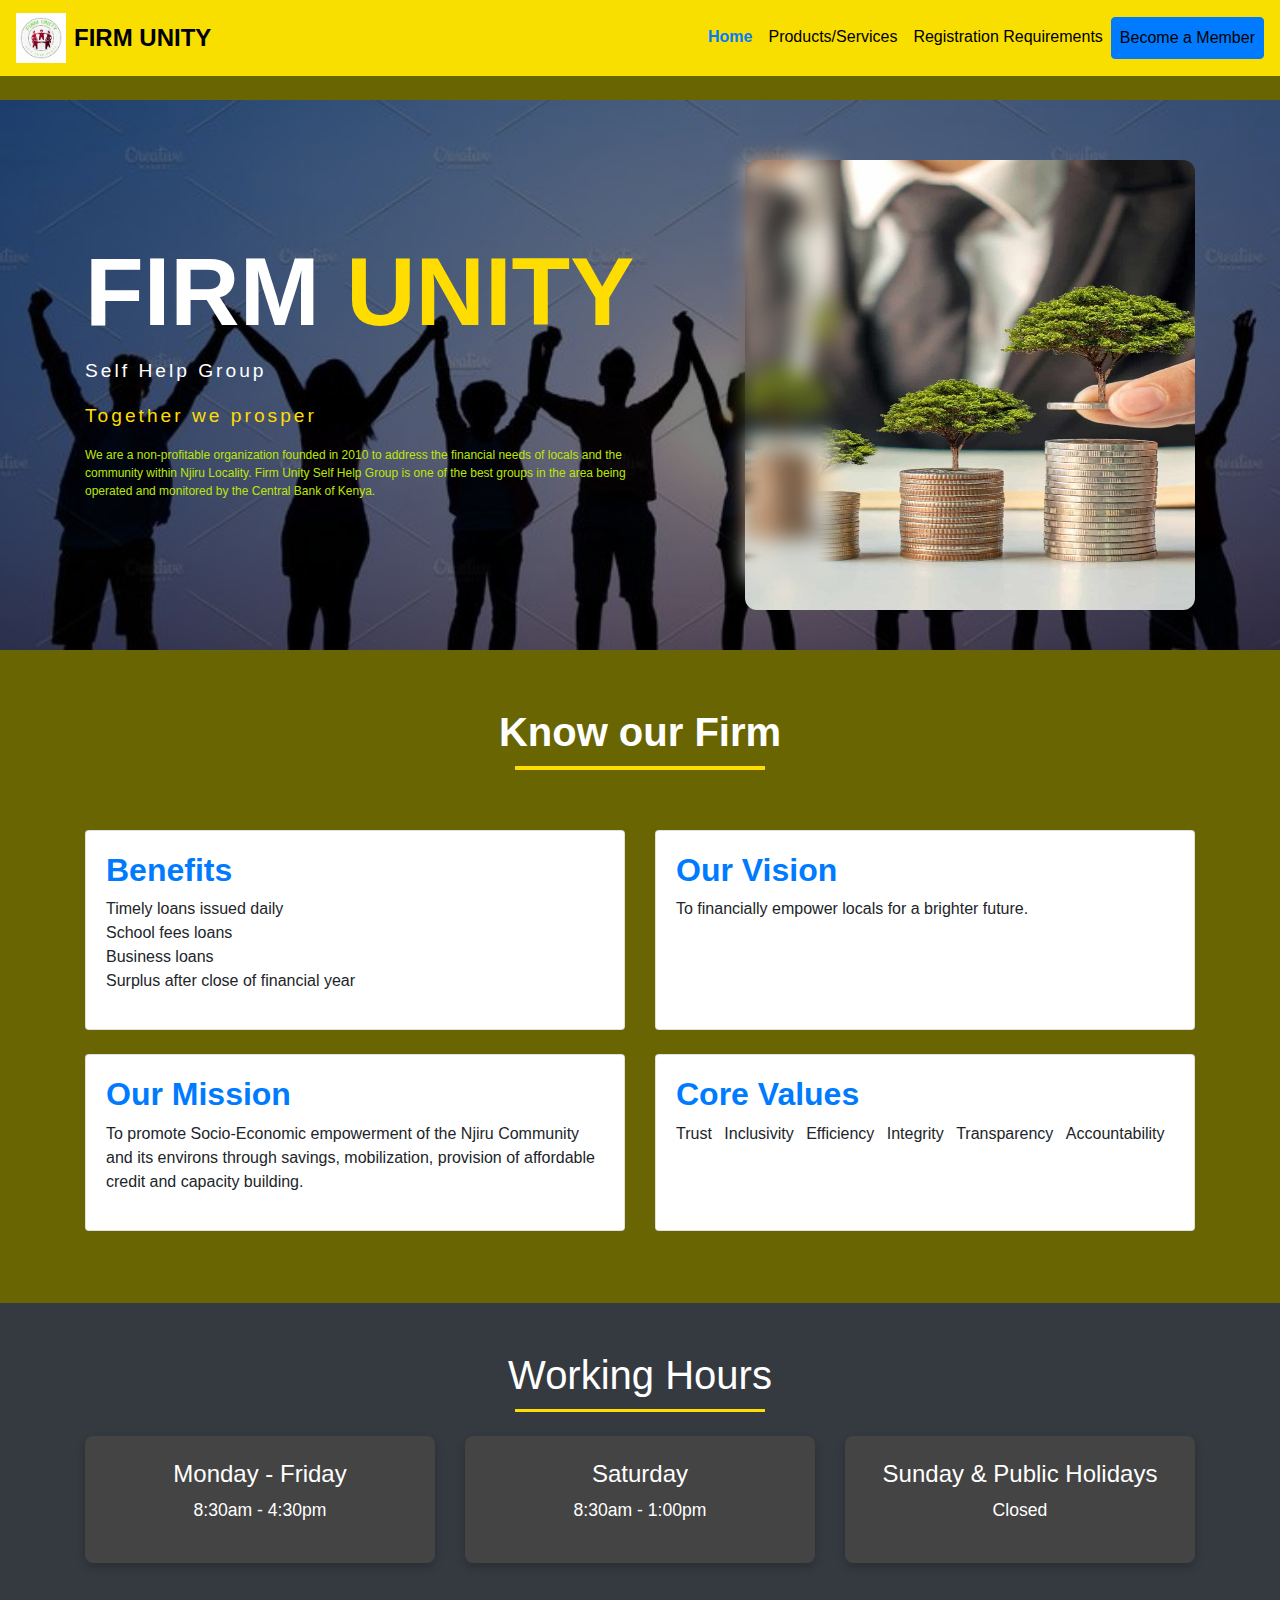
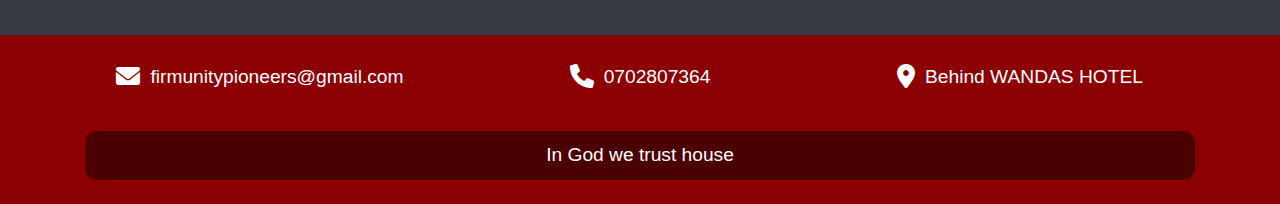
<file: index.html>
<!DOCTYPE html>
<html lang="en">
<head>
    <meta charset="UTF-8">
    <meta name="viewport" content="width=device-width, initial-scale=1.0">
    <title>Firm Unity</title>
    <!-- Bootstrap CSS -->
    <link href="https://stackpath.bootstrapcdn.com/bootstrap/4.5.2/css/bootstrap.min.css" rel="stylesheet">
    <!-- Custom CSS -->
    <link rel="stylesheet" href="css/styles.css">

    <link rel="stylesheet" href="https://cdnjs.cloudflare.com/ajax/libs/font-awesome/6.0.0-beta3/css/all.min.css">
</head>
<body>
    <!-- Navigation Bar -->
    <nav class="navbar navbar-expand-lg navbar-light ">
        <a class="navbar-brand" href="index.html">
            <img src="images/logo.png" alt="Firm Unity Logo" class="d-inline-block align-top" width="50" height="50">
            <p class="brand-name mb-0 ml-2">FIRM UNITY</p>
        </a>
        <button class="navbar-toggler" type="button" data-toggle="collapse" data-target="#navbarNav" aria-controls="navbarNav" aria-expanded="false" aria-label="Toggle navigation">
            <span class="navbar-toggler-icon"></span>
        </button>
        <div class="collapse navbar-collapse" id="navbarNav">
            <ul class="navbar-nav ml-auto">
                <li class="nav-item">
                    <a class="nav-link" href="index.html" id="nav-home">Home</a>
                </li>
                <li class="nav-item">
                    <a class="nav-link" href="products.html" id="nav-products">Products/Services</a>
                </li>
                <li class="nav-item">
                    <a class="nav-link" href="registration_requirements.html" id="nav-registration">Registration Requirements</a>
                </li>
                <li class="nav-item">
                    <a class="nav-link btn btn-primary text-white" href="become_a_member.html" id="nav-member">Become a Member</a>
                </li>
            </ul>
        </div>
    </nav>

    <!-- Main Section -->
    <header class="main-section text-center py-5">
        <div class="container d-flex justify-content-between align-items-center">
            <div class="tt">
                <h1 class="display-4 text-white">FIRM <span class="uni">UNITY</span></h1>
                <p class="lead text-white">Self Help Group</p>
                <p class="th">Together we prosper</p>
                <p class="td">We are a non-profitable organization founded in 2010 to address the financial needs of locals and the community within Njiru Locality. Firm Unity Self Help Group is one of the best groups in the area being operated and monitored by the Central Bank of Kenya.</p>
            </div>
            <div class="image-container">
                <img src="images/portfolio.jpeg.jpg" alt="Group Image" class="clear-blur-img">
                <div class="blurred-img"></div>
                <div class="blur-overlay"></div>
            </div>
        </div>
    </header>

    <!-- Content Section -->
    <section class="content container py-5">
        <h2 id="know-our-firm" class="text-center mb-4 text-white">Know our Firm</h2>
        <div class="row">
            <div class="col-md-6 mb-4 d-flex align-items-stretch">
                <div class="card flex-fill">
                    <div class="card-body">
                        <h2 class="text-primary">Benefits</h2>
                        <ul class="list-inline">
                            <li>Timely loans issued daily</li>
                            <li>School fees loans</li>
                            <li>Business loans</li>
                            <li>Surplus after close of financial year</li>
                        </ul>
                    </div>
                </div>
            </div>
            <div class="col-md-6 mb-4 d-flex align-items-stretch">
                <div class="card flex-fill">
                    <div class="card-body">
                        <h2 class="text-primary">Our Vision</h2>
                        <p>To financially empower locals for a brighter future.</p>
                    </div>
                </div>
            </div>
            <div class="col-md-6 mb-4 d-flex align-items-stretch">
                <div class="card flex-fill">
                    <div class="card-body">
                        <h2 class="text-primary">Our Mission</h2>
                        <p>To promote Socio-Economic empowerment of the Njiru Community and its environs through savings, mobilization, provision of affordable credit and capacity building.</p>
                    </div>
                </div>
            </div>
            <div class="col-md-6 mb-4 d-flex align-items-stretch">
                <div class="card flex-fill">
                    <div class="card-body">
                        <h2 class="text-primary">Core Values</h2>
                        <ul class="list-inline">
                            <li class="list-inline-item">Trust</li>
                            <li class="list-inline-item">Inclusivity</li>
                            <li class="list-inline-item">Efficiency</li>
                            <li class="list-inline-item">Integrity</li>
                            <li class="list-inline-item">Transparency</li>
                            <li class="list-inline-item">Accountability</li>
                        </ul>
                    </div>
                </div>
            </div>
        </div>
    </section>


    <!-- Working Hours Section -->
    <section class="working-hours-section bg-dark text-white py-5">
        <div class="container text-center">
            <h2 class="mb-4">Working Hours</h2>
            <div class="row">
                <div class="col-md-4 mb-4">
                    <div class="working-hours-card p-4">
                        <h3 class="mb-2">Monday - Friday</h3>
                        <p>8:30am - 4:30pm</p>
                    </div>
                </div>
                <div class="col-md-4 mb-4">
                    <div class="working-hours-card p-4">
                        <h3 class="mb-2">Saturday</h3>
                        <p>8:30am - 1:00pm</p>
                    </div>
                </div>
                <div class="col-md-4">
                    <div class="working-hours-card p-4">
                        <h3 class="mb-2">Sunday & Public Holidays</h3>
                        <p>Closed</p>
                    </div>
                </div>
            </div>
        </div>
    </section>

    <!-- Footer Section -->
    <footer class="footer-section text-white py-4">
        <div class="container text-center">
            <div class="row">
                <div class="col-md-4 mb-3">
                    <div class="footer-contact">
                        <span class="footer-icon"><i class="fas fa-envelope"></i></span>
                        <span>firmunitypioneers@gmail.com</span>
                    </div>
                </div>
                <div class="col-md-4 mb-3">
                    <div class="footer-contact">
                        <span class="footer-icon"><i class="fas fa-phone"></i></span>
                        <span>0702807364</span>
                    </div>
                </div>
                <div class="col-md-4 mb-3">
                    <div class="footer-contact">
                        <span class="footer-icon"><i class="fas fa-map-marker-alt"></i></span>
                        <span>Behind WANDAS HOTEL</span>
                    </div>
                </div>
            </div>
            <div class="footer-bottom">
                <p>In God we trust house</p>
            </div>
        </div>
    </footer>

    <script src="javascript/nav.js"></script>

    <!-- Bootstrap JS and dependencies -->
    <script src="https://code.jquery.com/jquery-3.5.1.slim.min.js"></script>
    <script src="https://cdn.jsdelivr.net/npm/@popperjs/core@2.9.3/dist/umd/popper.min.js"></script>
    <script src="https://stackpath.bootstrapcdn.com/bootstrap/4.5.2/js/bootstrap.min.js"></script>
</body>
</html>
</file>
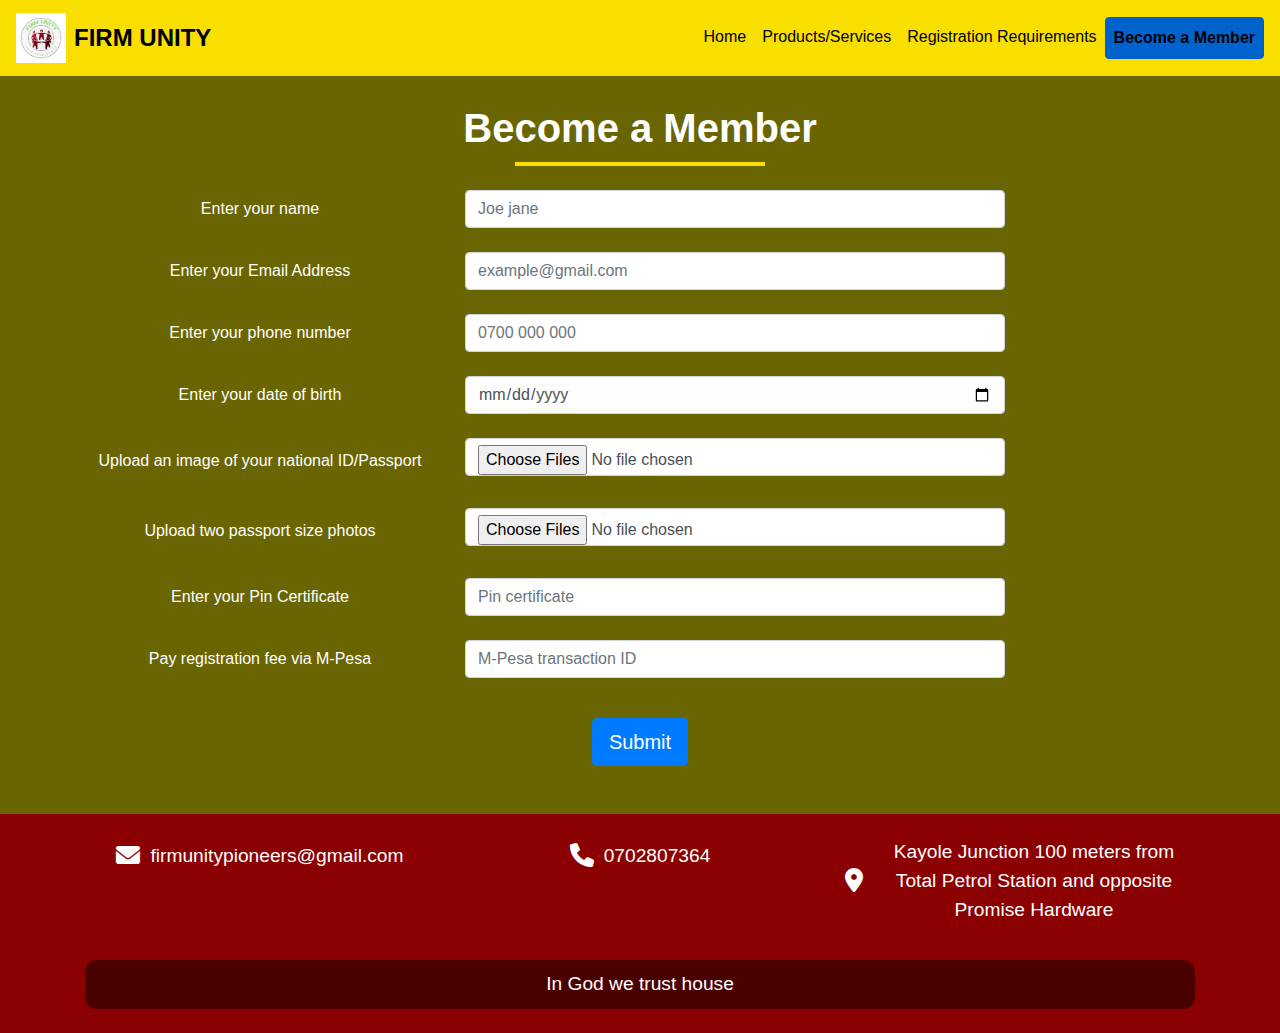
<file: become_a_member.html>
<!DOCTYPE html>
<html lang="en">
<head>
    <meta charset="UTF-8">
    <meta name="viewport" content="width=device-width, initial-scale=1.0">
    <!-- Favicon -->
    <link rel="icon" href="images/icon.ico" type="image/x-icon">
    
    <title>Firm Unity - Become a Member</title>
    <!-- Bootstrap CSS -->
    <link href="https://stackpath.bootstrapcdn.com/bootstrap/4.5.2/css/bootstrap.min.css" rel="stylesheet">
    <!-- Custom CSS -->
    <link rel="stylesheet" href="css/styles.css">
    <link rel="stylesheet" href="css/member.css">

    <link rel="stylesheet" href="https://cdnjs.cloudflare.com/ajax/libs/font-awesome/6.0.0-beta3/css/all.min.css">
</head>
<body>
    <!-- Navigation Bar -->
    <nav class="navbar navbar-expand-lg navbar-light ">
        <a class="navbar-brand" href="#">
            <img src="images/logo.png" alt="Firm Unity Logo" class="d-inline-block align-top" width="50" height="50">
            <p class="brand-name mb-0 ml-2">FIRM UNITY</p>
        </a>
        <button class="navbar-toggler" type="button" data-toggle="collapse" data-target="#navbarNav" aria-controls="navbarNav" aria-expanded="false" aria-label="Toggle navigation">
            <span class="navbar-toggler-icon"></span>
        </button>
        <div class="collapse navbar-collapse" id="navbarNav">
            <ul class="navbar-nav ml-auto">
                <li class="nav-item active">
                    <a class="nav-link" href="index.html">Home</a>
                </li>
                <li class="nav-item">
                    <a class="nav-link" href="products.html">Products/Services</a>
                </li>
                <li class="nav-item">
                    <a class="nav-link" href="registration_requirements.html">Registration Requirements</a>
                </li>
                <li class="nav-item">
                    <a class="nav-link btn btn-primary text-white" href="become_a_member.html">Become a Member</a>
                </li>
            </ul>
        </div>
    </nav>

    

    <!-- Main Section -->
    <main class="become_a_member text-center py-5">
        <div class="container">
            <h1 id="know-our-firm" class="display-4 text-white mb-4">Become a Member</h1>
            <form>
                <div class="form-group row align-items-center mb-4">
                    <label class="col-sm-4 col-form-label text-white">Enter your name</label>
                    <div class="col-sm-6">
                        <input type="text" class="form-control" placeholder="Joe jane" required>
                    </div>
                </div>
                <div class="form-group row align-items-center mb-4">
                    <label class="col-sm-4 col-form-label text-white">Enter your Email Address</label>
                    <div class="col-sm-6">
                        <input type="email" class="form-control" placeholder="example@gmail.com" required>
                    </div>
                </div>
                <div class="form-group row align-items-center mb-4">
                    <label class="col-sm-4 col-form-label text-white">Enter your phone number</label>
                    <div class="col-sm-6">
                        <input type="number" class="form-control" placeholder="0700 000 000" required>
                    </div>
                </div>
                <div class="form-group row align-items-center mb-4">
                    <label class="col-sm-4 col-form-label text-white">Enter your date of birth</label>
                    <div class="col-sm-6">
                        <input type="date" class="form-control" required>
                    </div>
                </div>
                <div class="form-group row align-items-center mb-4">
                    <label class="col-sm-4 col-form-label text-white">Upload an image of your national ID/Passport</label>
                    <div class="col-sm-6">
                        <input type="file" class="form-control" id="national-id" multiple required>
                        <div id="national-id-preview" class="preview mt-2"></div>
                        <small id="national-id-error" class="form-text text-danger"></small>
                    </div>
                </div>
                <div class="form-group row align-items-center mb-4">
                    <label class="col-sm-4 col-form-label text-white">Upload two passport size photos</label>
                    <div class="col-sm-6">
                        <input type="file" class="form-control" id="passport-photos" multiple required>
                        <div id="passport-photos-preview" class="preview mt-2"></div>
                        <small id="passport-photos-error" class="form-text text-danger"></small>
                    </div>
                </div>
                <div class="form-group row align-items-center mb-4">
                    <label class="col-sm-4 col-form-label text-white">Enter your Pin Certificate</label>
                    <div class="col-sm-6">
                        <input type="text" class="form-control" placeholder="Pin certificate" required>
                    </div>
                </div>
                <div class="form-group row align-items-center mb-4">
                    <label class="col-sm-4 col-form-label text-white">Pay registration fee via M-Pesa</label>
                    <div class="col-sm-6">
                        <input type="text" class="form-control" placeholder="M-Pesa transaction ID" required>
                    </div>
                </div>
                <button type="submit" class="btn btn-primary btn-lg mt-3">Submit</button>
            </form>
        </div>
    </main>


    

    <!-- Footer Section -->
    <footer class="footer-section text-white py-4">
        <div class="container text-center">
            <div class="row">
                <div class="col-md-4 mb-3">
                    <div class="footer-contact">
                        <span class="footer-icon"><i class="fas fa-envelope"></i></span>
                        <span>firmunitypioneers@gmail.com</span>
                    </div>
                </div>
                <div class="col-md-4 mb-3">
                    <div class="footer-contact">
                        <span class="footer-icon"><i class="fas fa-phone"></i></span>
                        <span>0702807364</span>
                    </div>
                </div>
                <div class="col-md-4 mb-3">
                    <div class="footer-contact">
                        <span class="footer-icon"><i class="fas fa-map-marker-alt"></i></span>
                        <span>Kayole Junction 100 meters from Total Petrol Station and opposite Promise Hardware</span>
                    </div>
                </div>
            </div>
            <div class="footer-bottom">
                <p>In God we trust house</p>
            </div>
        </div>
    </footer>

    <script src="javascript/nav.js"></script>
    <script src="javascript/javascript.js"></script>
    <!-- Bootstrap JS and dependencies -->
    <script src="https://code.jquery.com/jquery-3.5.1.slim.min.js"></script>
    <script src="https://cdn.jsdelivr.net/npm/@popperjs/core@2.9.3/dist/umd/popper.min.js"></script>
    <script src="https://stackpath.bootstrapcdn.com/bootstrap/4.5.2/js/bootstrap.min.js"></script>
</body>
</html>
</file>
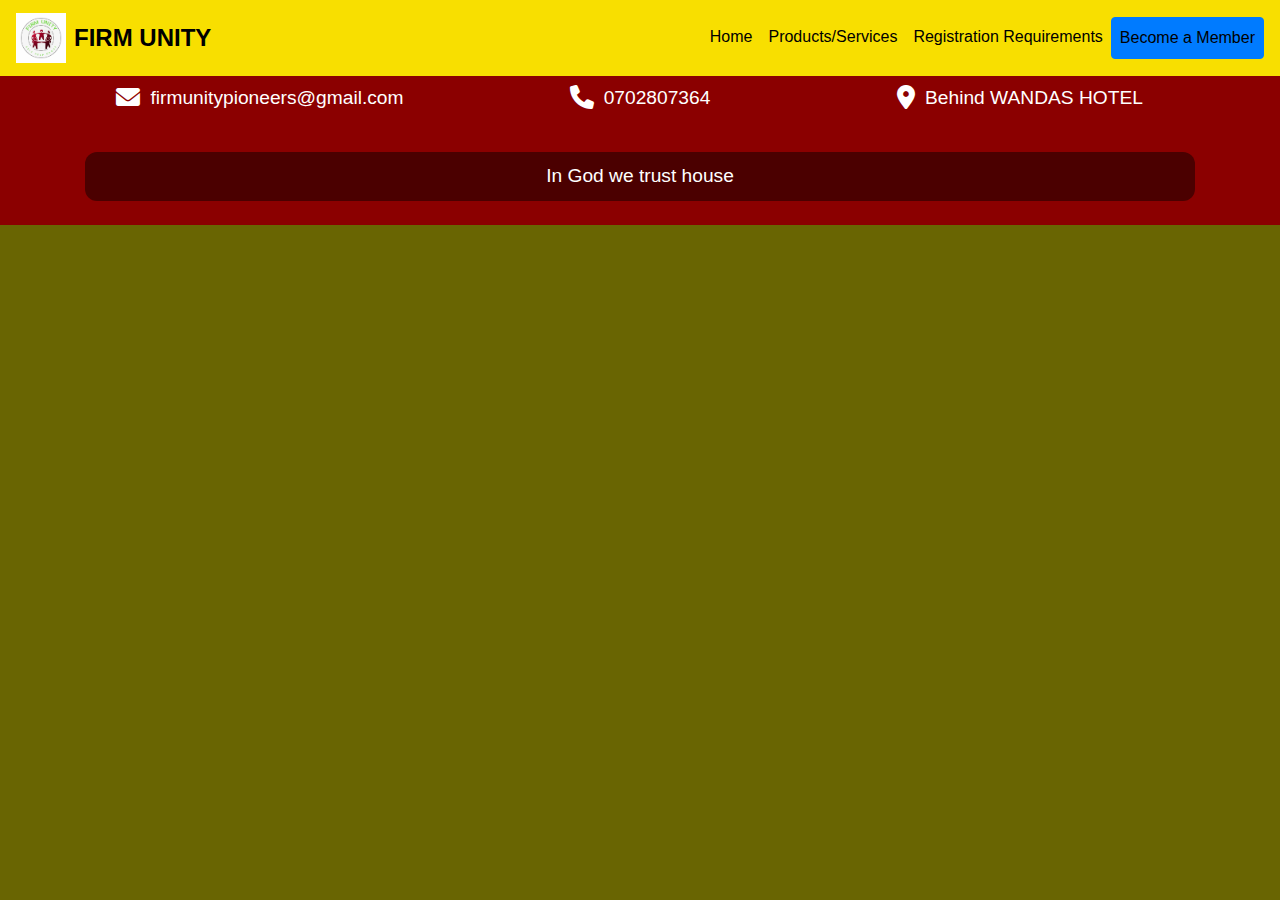
<file: index copy 2.html>
<!DOCTYPE html>
<html lang="en">
<head>
    <meta charset="UTF-8">
    <meta name="viewport" content="width=device-width, initial-scale=1.0">
    <title>Firm Unity - Products</title>
    <!-- Bootstrap CSS -->
    <link href="https://stackpath.bootstrapcdn.com/bootstrap/4.5.2/css/bootstrap.min.css" rel="stylesheet">
    <!-- Custom CSS -->
    <link rel="stylesheet" href="css/styles.css">
    <link rel="stylesheet" href="css/products.css">

    <link rel="stylesheet" href="https://cdnjs.cloudflare.com/ajax/libs/font-awesome/6.0.0-beta3/css/all.min.css">
</head>
<body>
    <!-- Navigation Bar -->
    <nav class="navbar navbar-expand-lg navbar-light ">
        <a class="navbar-brand" href="#">
            <img src="images/logo.png" alt="Firm Unity Logo" class="d-inline-block align-top" width="50" height="50">
            <p class="brand-name mb-0 ml-2">FIRM UNITY</p>
        </a>
        <button class="navbar-toggler" type="button" data-toggle="collapse" data-target="#navbarNav" aria-controls="navbarNav" aria-expanded="false" aria-label="Toggle navigation">
            <span class="navbar-toggler-icon"></span>
        </button>
        <div class="collapse navbar-collapse" id="navbarNav">
            <ul class="navbar-nav ml-auto">
                <li class="nav-item active">
                    <a class="nav-link" href="index.html">Home</a>
                </li>
                <li class="nav-item">
                    <a class="nav-link" href="products.html">Products/Services</a>
                </li>
                <li class="nav-item">
                    <a class="nav-link" href="#">Registration Requirements</a>
                </li>
                <li class="nav-item">
                    <a class="nav-link btn btn-primary text-white" href="#">Become a Member</a>
                </li>
            </ul>
        </div>
    </nav>

    




    

    <!-- Footer Section -->
    <footer class="footer-section text-white py-4">
        <div class="container text-center">
            <div class="row">
                <div class="col-md-4 mb-3">
                    <div class="footer-contact">
                        <span class="footer-icon"><i class="fas fa-envelope"></i></span>
                        <span>firmunitypioneers@gmail.com</span>
                    </div>
                </div>
                <div class="col-md-4 mb-3">
                    <div class="footer-contact">
                        <span class="footer-icon"><i class="fas fa-phone"></i></span>
                        <span>0702807364</span>
                    </div>
                </div>
                <div class="col-md-4 mb-3">
                    <div class="footer-contact">
                        <span class="footer-icon"><i class="fas fa-map-marker-alt"></i></span>
                        <span>Behind WANDAS HOTEL</span>
                    </div>
                </div>
            </div>
            <div class="footer-bottom">
                <p>In God we trust house</p>
            </div>
        </div>
    </footer>



    <!-- Bootstrap JS and dependencies -->
    <script src="https://code.jquery.com/jquery-3.5.1.slim.min.js"></script>
    <script src="https://cdn.jsdelivr.net/npm/@popperjs/core@2.9.3/dist/umd/popper.min.js"></script>
    <script src="https://stackpath.bootstrapcdn.com/bootstrap/4.5.2/js/bootstrap.min.js"></script>
</body>
</html>
</file>
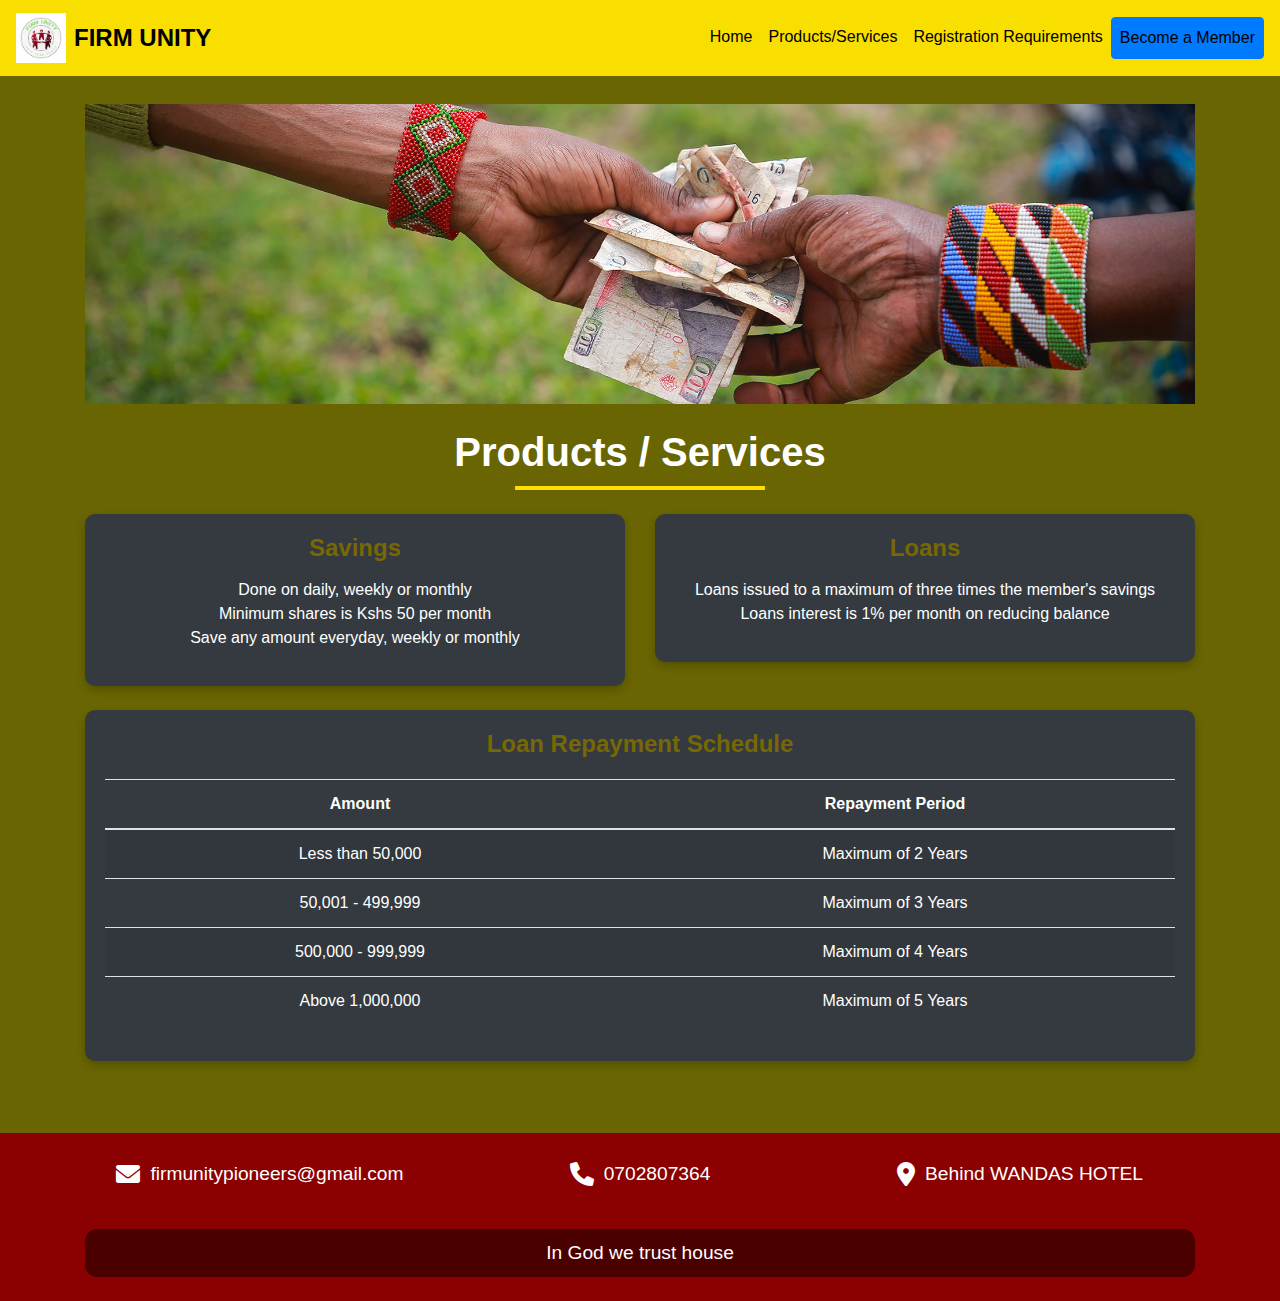
<file: products.html>
<!DOCTYPE html>
<html lang="en">
<head>
    <meta charset="UTF-8">
    <meta name="viewport" content="width=device-width, initial-scale=1.0">
    <title>Firm Unity - Products</title>
    <!-- Bootstrap CSS -->
    <link href="https://stackpath.bootstrapcdn.com/bootstrap/4.5.2/css/bootstrap.min.css" rel="stylesheet">
    <!-- Custom CSS -->
    <link rel="stylesheet" href="css/styles.css">
    <link rel="stylesheet" href="css/products.css">

    <link rel="stylesheet" href="https://cdnjs.cloudflare.com/ajax/libs/font-awesome/6.0.0-beta3/css/all.min.css">
</head>
<body>
    <!-- Navigation Bar -->
    <nav class="navbar navbar-expand-lg navbar-light ">
        <a class="navbar-brand" href="#">
            <img src="images/logo.png" alt="Firm Unity Logo" class="d-inline-block align-top" width="50" height="50">
            <p class="brand-name mb-0 ml-2">FIRM UNITY</p>
        </a>
        <button class="navbar-toggler" type="button" data-toggle="collapse" data-target="#navbarNav" aria-controls="navbarNav" aria-expanded="false" aria-label="Toggle navigation">
            <span class="navbar-toggler-icon"></span>
        </button>
        <div class="collapse navbar-collapse" id="navbarNav">
            <ul class="navbar-nav ml-auto">
                <li class="nav-item active">
                    <a class="nav-link" href="index.html">Home</a>
                </li>
                <li class="nav-item">
                    <a class="nav-link" href="products.html">Products/Services</a>
                </li>
                <li class="nav-item">
                    <a class="nav-link" href="#">Registration Requirements</a>
                </li>
                <li class="nav-item">
                    <a class="nav-link btn btn-primary text-white" href="become_a_member.html">Become a Member</a>
                </li>
            </ul>
        </div>
    </nav>

    
     <!-- Main Section -->
     <main class="product-section text-center py-5">
        <div class="container">
            <img src="images/exchange2.jpeg" alt="Exchange Image" class="img-fluid w-100 mb-4" style="height: 300px; object-fit: cover;">
            <section class="products-services">
                <h1 id="know-our-firm" class="display-4 text-white mb-4">Products / Services</h1>
                <div class="row">
                    <div class="col-md-6 flex-fill">
                        <div class="card mb-4">
                            <div class="card-body">
                                <h2 class="card-title">Savings</h2>
                                <ul class="list-unstyled">
                                    <li>Done on daily, weekly or monthly</li>
                                    <li>Minimum shares is Kshs 50 per month</li>
                                    <li>Save any amount everyday, weekly or monthly</li>
                                </ul>
                            </div>
                        </div>
                    </div>
                    <div class="col-md-6 flex-fill">
                        <div class="card mb-4">
                            <div class="card-body">
                                <h2 class="card-title">Loans</h2>
                                <ul class="list-unstyled">
                                    <li>Loans issued to a maximum of three times the member's savings</li>
                                    <li>Loans interest is 1% per month on reducing balance</li>
                                </ul>
                            </div>
                        </div>
                    </div>
                </div>
                <div class="card mb-4">
                    <div class="card-body">
                        <h2 class="card-title">Loan Repayment Schedule</h2>
                        <table class="table table-striped text-white">
                            <thead>
                                <tr>
                                    <th>Amount</th>
                                    <th>Repayment Period</th>
                                </tr>
                            </thead>
                            <tbody>
                                <tr>
                                    <td>Less than 50,000</td>
                                    <td>Maximum of 2 Years</td>
                                </tr>
                                <tr>
                                    <td>50,001 - 499,999</td>
                                    <td>Maximum of 3 Years</td>
                                </tr>
                                <tr>
                                    <td>500,000 - 999,999</td>
                                    <td>Maximum of 4 Years</td>
                                </tr>
                                <tr>
                                    <td>Above 1,000,000</td>
                                    <td>Maximum of 5 Years</td>
                                </tr>
                            </tbody>
                        </table>
                    </div>
                </div>
            </section>
        </div>
    </main>



    

    <!-- Footer Section -->
    <footer class="footer-section text-white py-4">
        <div class="container text-center">
            <div class="row">
                <div class="col-md-4 mb-3">
                    <div class="footer-contact">
                        <span class="footer-icon"><i class="fas fa-envelope"></i></span>
                        <span>firmunitypioneers@gmail.com</span>
                    </div>
                </div>
                <div class="col-md-4 mb-3">
                    <div class="footer-contact">
                        <span class="footer-icon"><i class="fas fa-phone"></i></span>
                        <span>0702807364</span>
                    </div>
                </div>
                <div class="col-md-4 mb-3">
                    <div class="footer-contact">
                        <span class="footer-icon"><i class="fas fa-map-marker-alt"></i></span>
                        <span>Behind WANDAS HOTEL</span>
                    </div>
                </div>
            </div>
            <div class="footer-bottom">
                <p>In God we trust house</p>
            </div>
        </div>
    </footer>



    <!-- Bootstrap JS and dependencies -->
    <script src="https://code.jquery.com/jquery-3.5.1.slim.min.js"></script>
    <script src="https://cdn.jsdelivr.net/npm/@popperjs/core@2.9.3/dist/umd/popper.min.js"></script>
    <script src="https://stackpath.bootstrapcdn.com/bootstrap/4.5.2/js/bootstrap.min.js"></script>
</body>
</html>
</file>
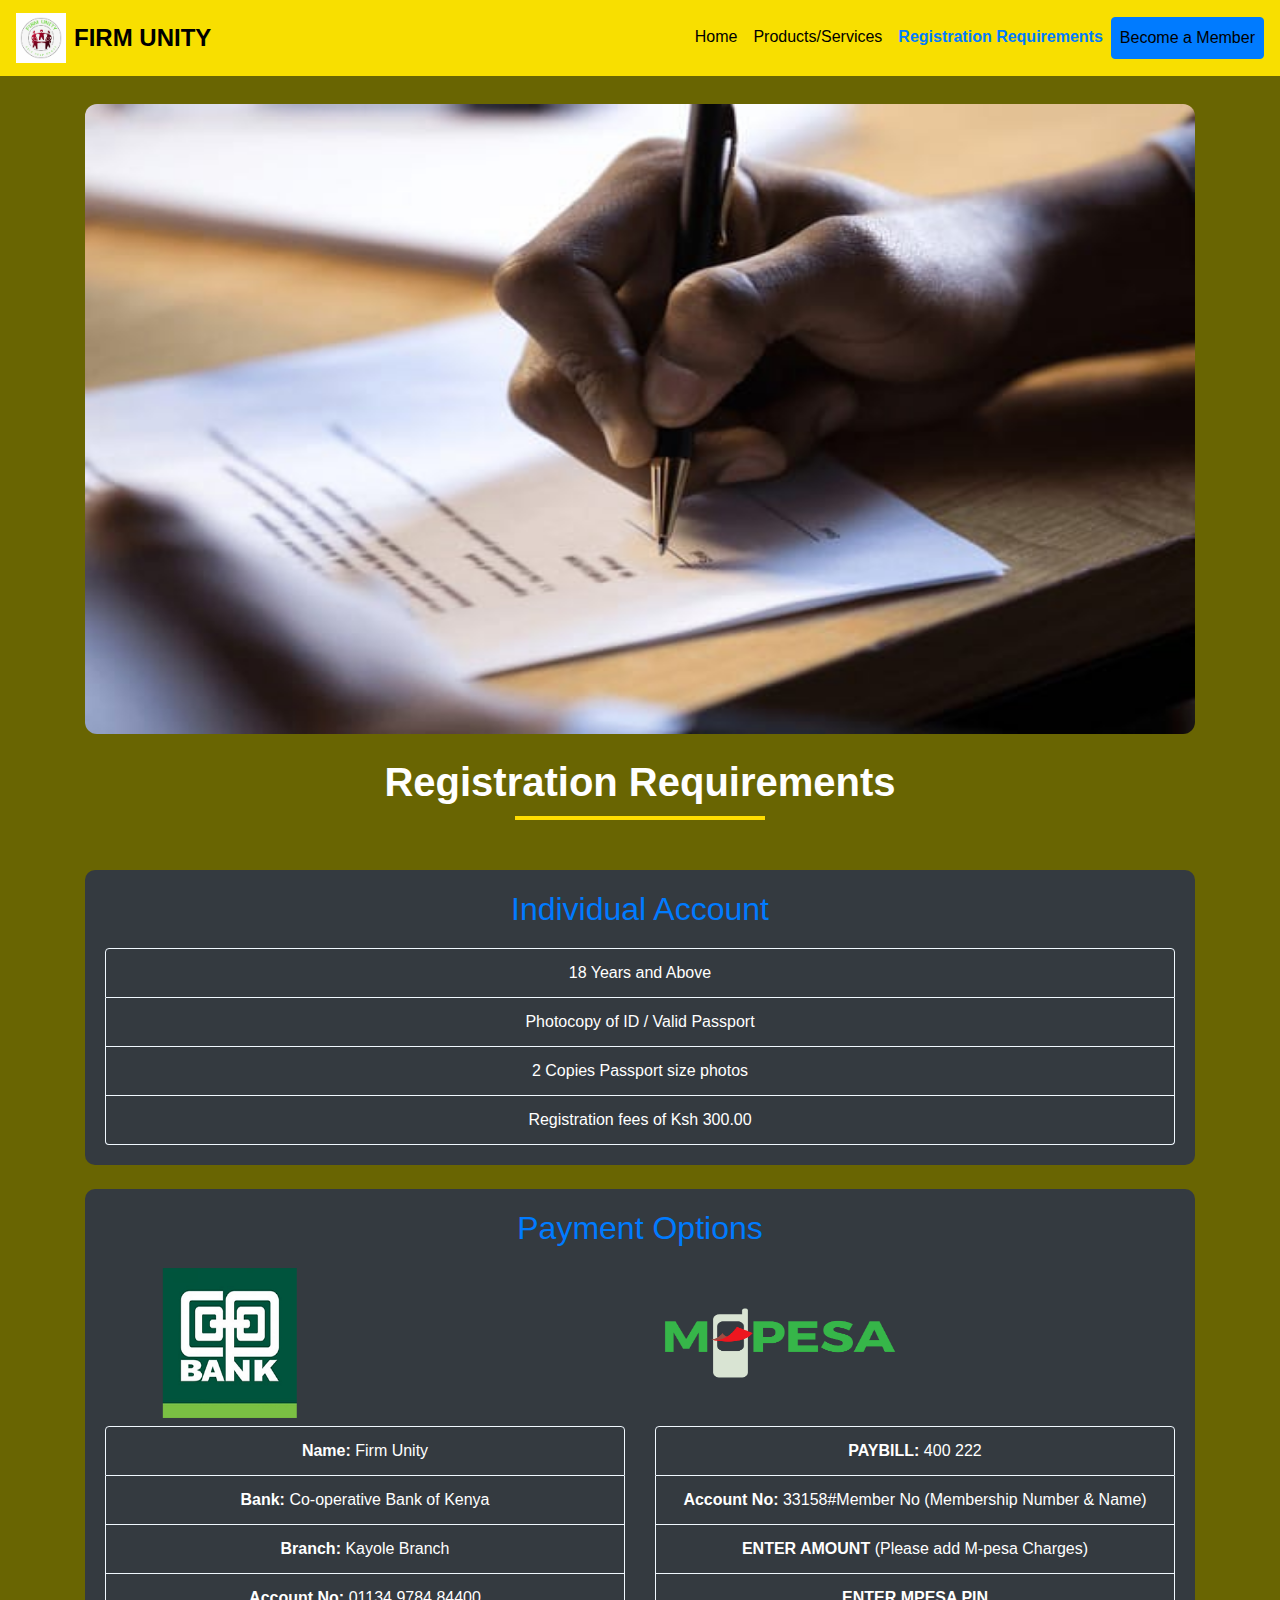
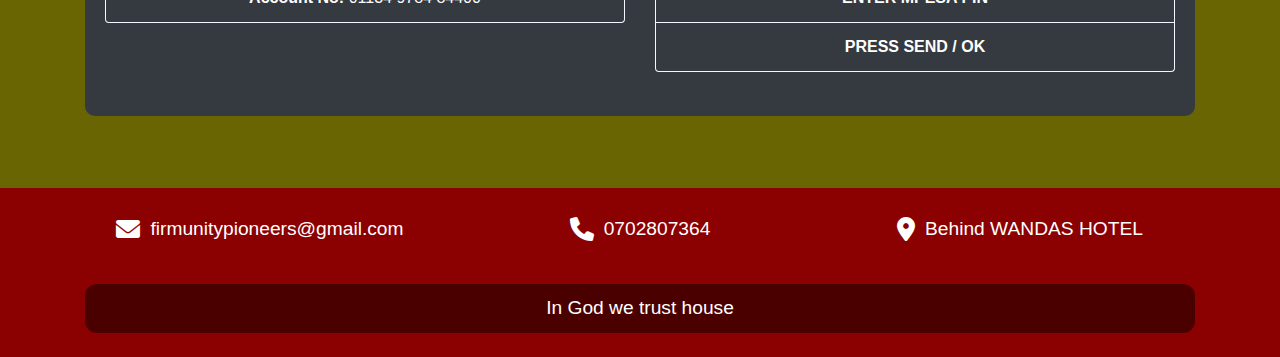
<file: registration_requirements.html>
<!DOCTYPE html>
<html lang="en">
<head>
    <meta charset="UTF-8">
    <meta name="viewport" content="width=device-width, initial-scale=1.0">
    <title>Firm Unity - Products</title>
    <!-- Bootstrap CSS -->
    <link href="https://stackpath.bootstrapcdn.com/bootstrap/4.5.2/css/bootstrap.min.css" rel="stylesheet">
    <!-- Custom CSS -->
    <link rel="stylesheet" href="css/styles.css">
    <link rel="stylesheet" href="css/requirements.css">

    <link rel="stylesheet" href="https://cdnjs.cloudflare.com/ajax/libs/font-awesome/6.0.0-beta3/css/all.min.css">
</head>
<body>
    <!-- Navigation Bar -->
    <nav class="navbar navbar-expand-lg navbar-light ">
        <a class="navbar-brand" href="#">
            <img src="images/logo.png" alt="Firm Unity Logo" class="d-inline-block align-top" width="50" height="50">
            <p class="brand-name mb-0 ml-2">FIRM UNITY</p>
        </a>
        <button class="navbar-toggler" type="button" data-toggle="collapse" data-target="#navbarNav" aria-controls="navbarNav" aria-expanded="false" aria-label="Toggle navigation">
            <span class="navbar-toggler-icon"></span>
        </button>
        <div class="collapse navbar-collapse" id="navbarNav">
            <ul class="navbar-nav ml-auto">
                <li class="nav-item active">
                    <a class="nav-link" href="index.html">Home</a>
                </li>
                <li class="nav-item">
                    <a class="nav-link" href="products.html">Products/Services</a>
                </li>
                <li class="nav-item">
                    <a class="nav-link" href="registration_requirements.html">Registration Requirements</a>
                </li>
                <li class="nav-item">
                    <a class="nav-link btn btn-primary text-white" href="become_a_member.html">Become a Member</a>
                </li>
            </ul>
        </div>
    </nav>

    

    <!-- Main Section -->
    <main class="registration-section text-center py-5">
        <div class="container">
            <div class="image-section mb-4">
                <img src="images/registration.png" alt="Registration Image" class="rimage img-fluid">
            </div>
            <div class="title">
                <h1 id="know-our-firm" class="display-4 text-white">Registration Requirements</h1>
            </div>
            <div class="section my-4 card-background">
                <h2 class="text-primary">Individual Account</h2>
                <ul class="list-group">
                    <li class="list-group-item">18 Years and Above</li>
                    <li class="list-group-item">Photocopy of ID / Valid Passport</li>
                    <li class="list-group-item">2 Copies Passport size photos</li>
                    <li class="list-group-item">Registration fees of Ksh 300.00</li>
                </ul>
            </div>
            <div class="section payment-options my-4 card-background">
                <h2 class="text-primary">Payment Options</h2>
                <div class="row d-flex align-items-stretch">
                    <div class="col-md-6 mb-4 d-flex flex-column">
                        <img src="images/coop-bank.png" alt="Co-operative Bank Logo" class="img-fluid mb-2">
                        <ul class="list-group flex-grow-1">
                            <li class="list-group-item"><strong>Name:</strong> Firm Unity</li>
                            <li class="list-group-item"><strong>Bank:</strong> Co-operative Bank of Kenya</li>
                            <li class="list-group-item"><strong>Branch:</strong> Kayole Branch</li>
                            <li class="list-group-item"><strong>Account No:</strong> 01134 9784 84400</li>
                        </ul>
                    </div>
                    <div class="col-md-6 mb-4 d-flex flex-column">
                        <img src="images/M-PESA_LOGO-01.svg.png" alt="M-PESA Logo" class="img-fluid mb-2">
                        <ul class="list-group flex-grow-1">
                            <li class="list-group-item"><strong>PAYBILL:</strong> 400 222</li>
                            <li class="list-group-item"><strong>Account No:</strong> 33158#Member No (Membership Number & Name)</li>
                            <li class="list-group-item"><strong>ENTER AMOUNT</strong> (Please add M-pesa Charges)</li>
                            <li class="list-group-item"><strong>ENTER MPESA PIN</strong></li>
                            <li class="list-group-item"><strong>PRESS SEND / OK</strong></li>
                        </ul>
                    </div>
                </div>
            </div>
        </div>
    </main>


    

    <!-- Footer Section -->
    <footer class="footer-section text-white py-4">
        <div class="container text-center">
            <div class="row">
                <div class="col-md-4 mb-3">
                    <div class="footer-contact">
                        <span class="footer-icon"><i class="fas fa-envelope"></i></span>
                        <span>firmunitypioneers@gmail.com</span>
                    </div>
                </div>
                <div class="col-md-4 mb-3">
                    <div class="footer-contact">
                        <span class="footer-icon"><i class="fas fa-phone"></i></span>
                        <span>0702807364</span>
                    </div>
                </div>
                <div class="col-md-4 mb-3">
                    <div class="footer-contact">
                        <span class="footer-icon"><i class="fas fa-map-marker-alt"></i></span>
                        <span>Behind WANDAS HOTEL</span>
                    </div>
                </div>
            </div>
            <div class="footer-bottom">
                <p>In God we trust house</p>
            </div>
        </div>
    </footer>


    <script src="javascript/nav.js"></script>

    <!-- Bootstrap JS and dependencies -->
    <script src="https://code.jquery.com/jquery-3.5.1.slim.min.js"></script>
    <script src="https://cdn.jsdelivr.net/npm/@popperjs/core@2.9.3/dist/umd/popper.min.js"></script>
    <script src="https://stackpath.bootstrapcdn.com/bootstrap/4.5.2/js/bootstrap.min.js"></script>
</body>
</html>
</file>
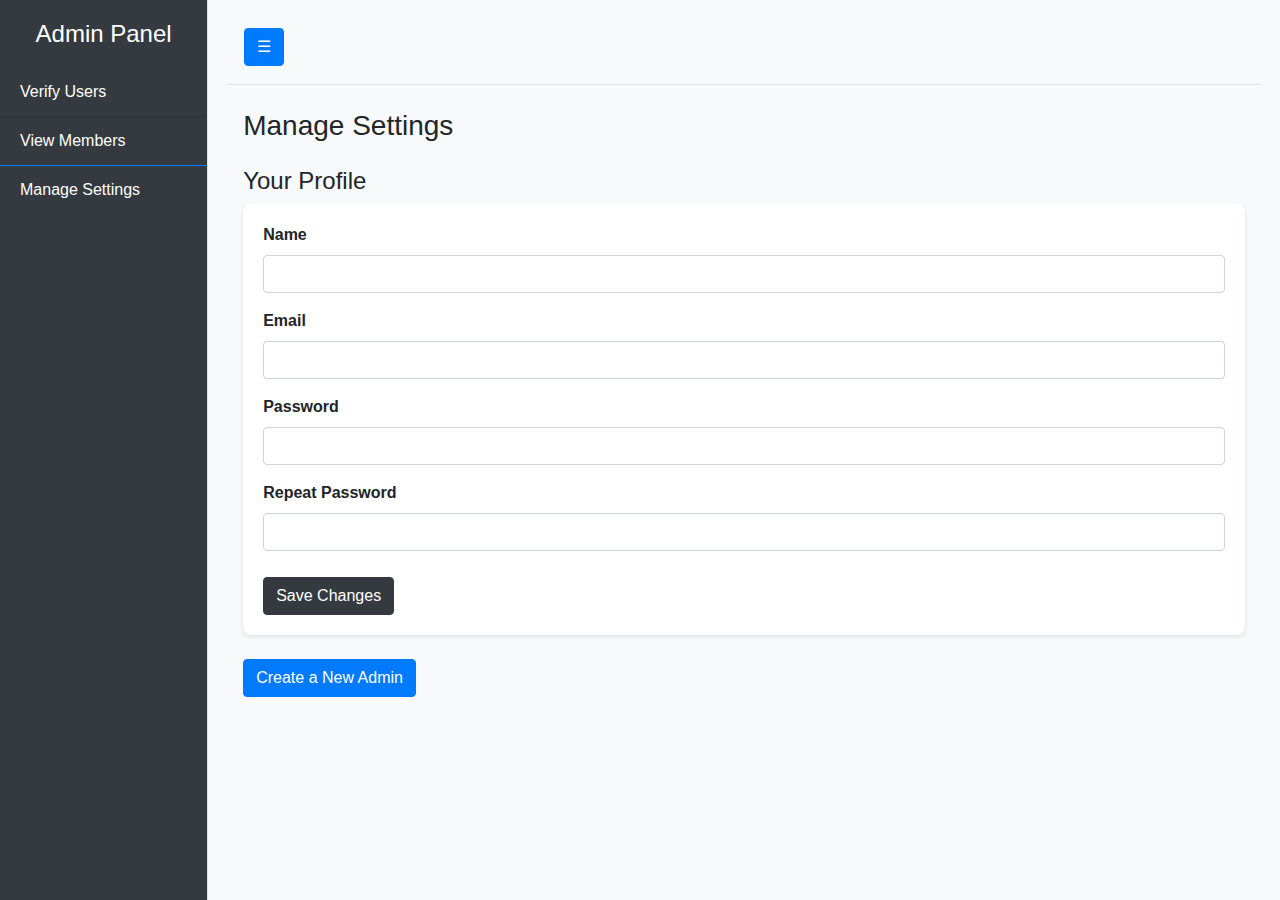
<file: admin/manage-settings.html>
<!DOCTYPE html>
<html lang="en">
<head>
    <meta charset="UTF-8">
    <meta name="viewport" content="width=device-width, initial-scale=1.0">
    <link rel="stylesheet" href="https://stackpath.bootstrapcdn.com/bootstrap/4.5.2/css/bootstrap.min.css">
    <link rel="stylesheet" href="css/style.css">
    <link rel="icon" href="images/icon.ico" type="image/x-icon">
    <link rel="icon" href="images/logo.png" type="image/png">
    <title>Manage Settings</title>
</head>
<body>
    <div class="d-flex" id="wrapper">
        <div class="bg-dark border-right" id="sidebar-wrapper">
            <div class="sidebar-heading text-white">Admin Panel</div>
            <div class="list-group list-group-flush">
                <a href="verify-users.html" class="list-group-item list-group-item-action bg-dark text-white">Verify Users</a>
                <a href="view-members.html" class="list-group-item list-group-item-action bg-dark text-white">View Members</a>
                <a href="manage-settings.html" class="list-group-item list-group-item-action bg-dark text-white active">Manage Settings</a>
            </div>
        </div>
        
        <div id="page-content-wrapper">
            <nav class="navbar navbar-expand-lg navbar-light bg-light border-bottom">
                <button class="btn btn-primary" id="menu-toggle">☰</button>
            </nav>
            
            <div class="container-fluid">
                <h3 class="mt-4">Manage Settings</h3>
                
                <!-- Profile Section -->
                <div class="profile-section mt-4">
                    <h4>Your Profile</h4>
                    <form>
                        <div class="form-group">
                            <label for="profile-name">Name</label>
                            <input type="text" class="form-control" id="profile-name" name="profile-name" required>
                        </div>
                        <div class="form-group">
                            <label for="profile-email">Email</label>
                            <input type="email" class="form-control" id="profile-email" name="profile-email" required>
                        </div>
                        <div class="form-group">
                            <label for="profile-password">Password</label>
                            <input type="password" class="form-control" id="profile-password" name="profile-password" required>
                        </div>
                        <div class="form-group">
                            <label for="profile-repeat-password">Repeat Password</label>
                            <input type="password" class="form-control" id="profile-repeat-password" name="profile-repeat-password" required>
                        </div>
                        <button type="submit" class="btn btn-dark">Save Changes</button>
                    </form>
                </div>
                
                <!-- Add Admin Button -->
                <button class="btn btn-primary mt-4" onclick="toggleAddAdminForm()">Create a New Admin</button>
                
                <!-- Add Admin Section -->
                <div id="add-admin-form" class="add-admin-section mt-4 d-none">
                    <h4>Add Admin</h4>
                    <form>
                        <div class="form-group">
                            <label for="admin-name">Name</label>
                            <input type="text" class="form-control" id="admin-name" name="admin-name" required>
                        </div>
                        <div class="form-group">
                            <label for="admin-email">Email</label>
                            <input type="email" class="form-control" id="admin-email" name="admin-email" required>
                        </div>
                        <div class="form-group">
                            <label for="admin-password">Password</label>
                            <input type="password" class="form-control" id="admin-password" name="admin-password" required>
                        </div>
                        <div class="form-group">
                            <label for="admin-repeat-password">Repeat Password</label>
                            <input type="password" class="form-control" id="admin-repeat-password" name="admin-repeat-password" required>
                        </div>
                        <button type="submit" class="btn btn-dark">Add Admin</button>
                    </form>
                </div>
            </div>
        </div>
    </div>
    
    <script>
        function toggleSidebar() {
            document.getElementById('wrapper').classList.toggle('toggled');
        }

        function toggleAddAdminForm() {
            document.getElementById('add-admin-form').classList.toggle('d-none');
        }

        document.getElementById('menu-toggle').addEventListener('click', function() {
            toggleSidebar();
        });
    </script>
    <script src="https://code.jquery.com/jquery-3.5.1.slim.min.js"></script>
    <script src="https://cdn.jsdelivr.net/npm/@popperjs/core@2.9.3/dist/umd/popper.min.js"></script>
    <script src="https://stackpath.bootstrapcdn.com/bootstrap/4.5.2/js/bootstrap.min.js"></script>
</body>
</html>
</file>
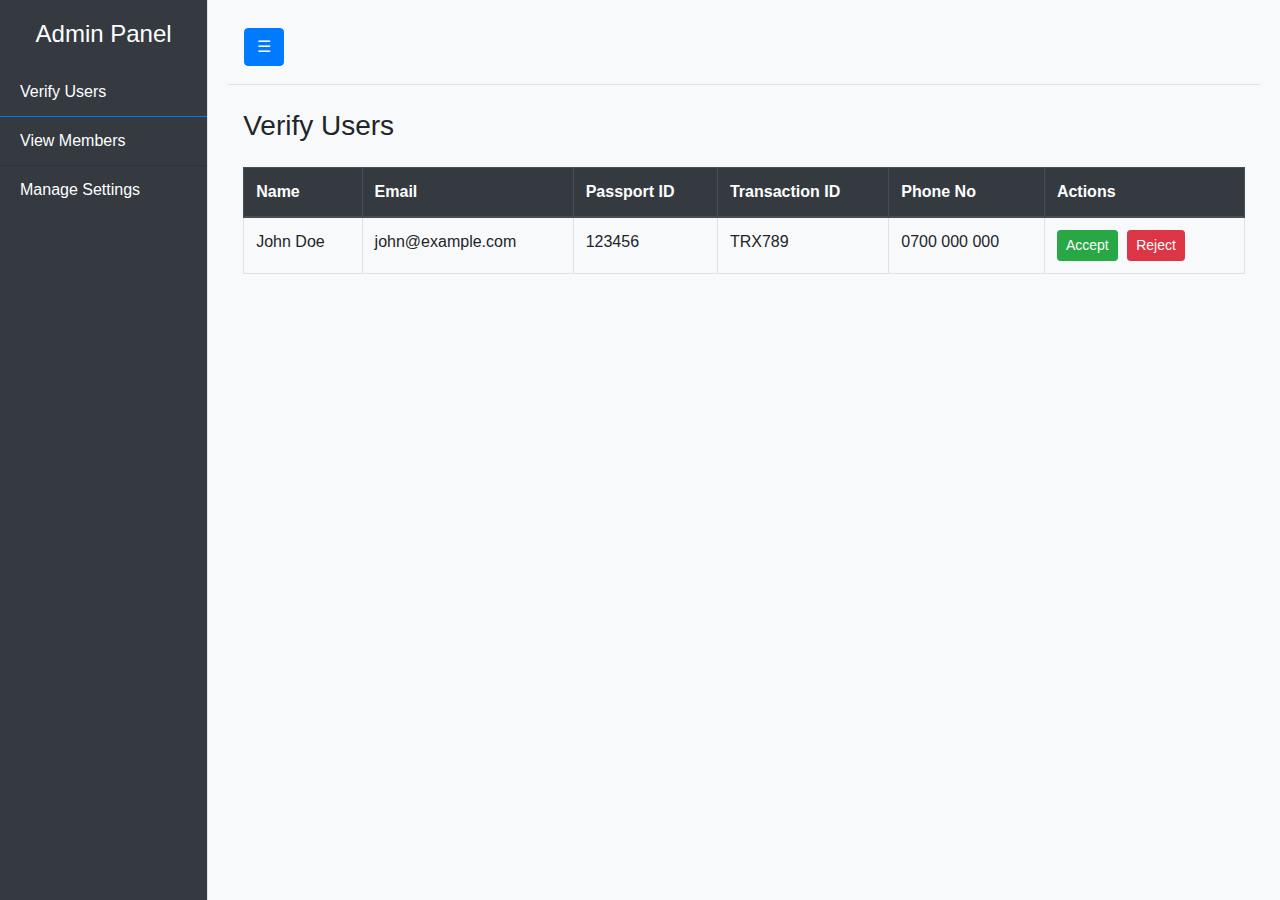
<file: admin/verify-users.html>
<!DOCTYPE html>
<html lang="en">
<head>
    <meta charset="UTF-8">
    <meta name="viewport" content="width=device-width, initial-scale=1.0">
    <link rel="stylesheet" href="https://stackpath.bootstrapcdn.com/bootstrap/4.5.2/css/bootstrap.min.css">
    <!-- Favicon -->
    <link rel="icon" href="images/icon.ico" type="image/x-icon">
    <link rel="icon" href="images/logo.png" type="image/png">
    <link rel="stylesheet" href="css/style.css">
    <title>Verify Users</title>
</head>
<body>
    <div class="d-flex" id="wrapper">
        <div class="bg-dark border-right" id="sidebar-wrapper">
            <div class="sidebar-heading text-white">Admin Panel</div>
            <div class="list-group list-group-flush">
                <a href="verify-users.html" class="list-group-item list-group-item-action bg-dark text-white active">Verify Users</a>
                <a href="view-members.html" class="list-group-item list-group-item-action bg-dark text-white">View Members</a>
                <a href="manage-settings.html" class="list-group-item list-group-item-action bg-dark text-white">Manage Settings</a>
            </div>
        </div>
        
        <div id="page-content-wrapper">
            <nav class="navbar navbar-expand-lg navbar-light bg-light border-bottom">
                <button class="btn btn-primary" id="menu-toggle">☰</button>
            </nav>
            
            <div class="container-fluid">
                <h3 class="mt-4">Verify Users</h3>
                <div class="table-responsive mt-4">
                    <table class="table table-bordered table-hover">
                        <thead class="thead-dark">
                            <tr>
                                <th>Name</th>
                                <th>Email</th>
                                <th>Passport ID</th>
                                <th>Transaction ID</th>
                                <th>Phone No</th>
                                <th>Actions</th>
                            </tr>
                        </thead>
                        <tbody>
                            <tr>
                                <td>John Doe</td>
                                <td>john@example.com</td>
                                <td>123456</td>
                                <td>TRX789</td>
                                <td>0700 000 000</td>
                                <td>
                                    <button class="btn btn-success btn-sm">Accept</button>
                                    <button class="btn btn-danger btn-sm">Reject</button>
                                </td>
                            </tr>
                            <!-- Repeat for more users -->
                        </tbody>
                    </table>
                </div>
            </div>
        </div>
    </div>
    
    <script>
        function toggleSidebar() {
            document.getElementById('wrapper').classList.toggle('toggled');
        }

        document.getElementById('menu-toggle').addEventListener('click', function() {
            toggleSidebar();
        });
    </script>
    <script src="https://code.jquery.com/jquery-3.5.1.slim.min.js"></script>
    <script src="https://cdn.jsdelivr.net/npm/@popperjs/core@2.9.3/dist/umd/popper.min.js"></script>
    <script src="https://stackpath.bootstrapcdn.com/bootstrap/4.5.2/js/bootstrap.min.js"></script>
</body>
</html>
</file>
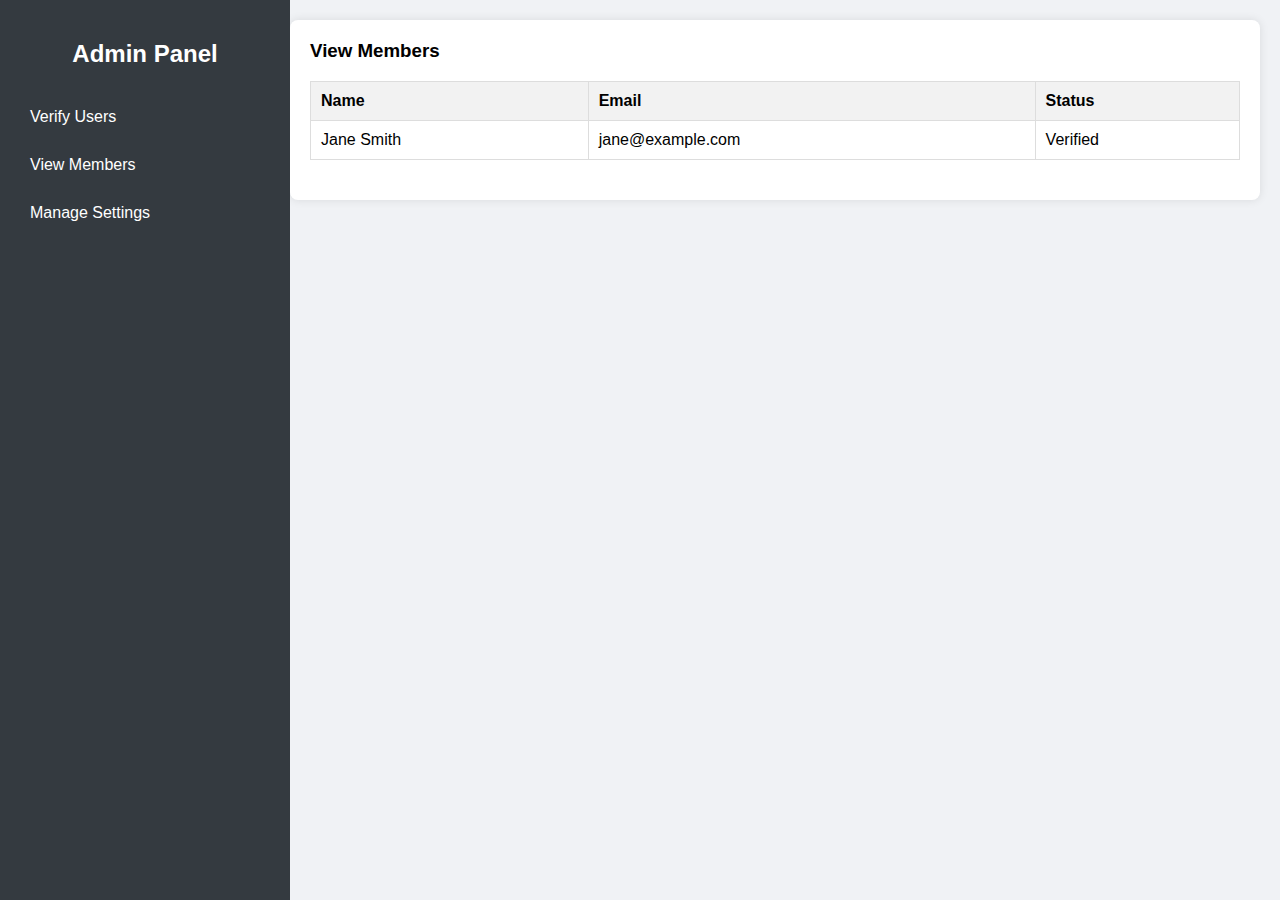
<file: admin/view-members.html>
<!DOCTYPE html>
<html lang="en">
<head>
    <meta charset="UTF-8">
    <meta name="viewport" content="width=device-width, initial-scale=1.0">
    <!-- Favicon -->
    <link rel="icon" href="images/icon.ico" type="image/x-icon">
    <title>View Members</title>
    <style>
        body {
            font-family: Arial, sans-serif;
            background-color: #f0f2f5;
            display: flex;
            margin: 0;
        }
        .sidebar {
            background-color: #343a40;
            color: white;
            width: 250px;
            padding: 20px;
            height: 100vh;
            position: fixed;
        }
        .sidebar h2 {
            text-align: center;
            margin-bottom: 30px;
        }
        .sidebar a {
            display: block;
            color: white;
            padding: 10px;
            text-decoration: none;
            margin-bottom: 10px;
            border-radius: 4px;
        }
        .sidebar a:hover {
            background-color: #495057;
        }
        .main-content {
            margin-left: 270px;
            padding: 20px;
            width: calc(100% - 270px);
        }
        .section {
            background-color: white;
            padding: 20px;
            border-radius: 8px;
            box-shadow: 0 0 10px rgba(0, 0, 0, 0.1);
            margin-bottom: 20px;
        }
        .section h3 {
            margin-top: 0;
        }
        .table-container {
            overflow-x: auto;
        }
        table {
            width: 100%;
            border-collapse: collapse;
            margin-bottom: 20px;
        }
        table, th, td {
            border: 1px solid #ddd;
        }
        th, td {
            padding: 10px;
            text-align: left;
        }
        th {
            background-color: #f2f2f2;
        }
    </style>
</head>
<body>
    <div class="sidebar">
        <h2>Admin Panel</h2>
        <a href="verify-users.html">Verify Users</a>
        <a href="view-members.html">View Members</a>
        <a href="manage-settings.html">Manage Settings</a>
    </div>

    <div class="main-content">
        <div id="view-members" class="section">
            <h3>View Members</h3>
            <div class="table-container">
                <table>
                    <thead>
                        <tr>
                            <th>Name</th>
                            <th>Email</th>
                            <th>Status</th>
                        </tr>
                    </thead>
                    <tbody>
                        <tr>
                            <td>Jane Smith</td>
                            <td>jane@example.com</td>
                            <td>Verified</td>
                        </tr>
                        <!-- Repeat for more members -->
                    </tbody>
                </table>
            </div>
        </div>
    </div>
</body>
</html>
</file>
<file: css/styles.css>
body {
    font-family: 'Arial', sans-serif;
    background-color: #696502;
}

header {
    background-color: #f8f9fa;
}

header h1 {
    font-size: 3rem;
    font-weight: bold;
}

header p {
    font-size: 1.2rem;
}

header img {
    margin-top: 20px;
    max-width: 100%;
}

.navbar {
    background-color: #f8df00;
    position: fixed;
    top: 0;
    left: 0;
    right: 0;
    z-index: 3;
}

.navbar-brand {
    display: flex;
    align-items: center;
}

.navbar-brand .brand-name {
    margin-left: 10px;
    font-size: 1.5rem;
    color: #000000; 
    font-weight: bold;
}

.navbar .nav-link {
    color: rgb(0, 0, 0) !important;
}

.navbar a:hover {
    color: #0004ff;
}

.navbar .btn {
    background-color: #007bff;
}

.main-section {
    background: url('../images/young.jpg') no-repeat center center;
    background-size: cover;
    height: 550px;
    color: white;
    position: relative;
    display: flex;
    align-items: center;
    justify-content: center;
    margin-top: 100px;
}

.main-section::before {
    content: "";
    position: absolute;
    top: 0;
    left: 0;
    width: 100%;
    height: 100%;
    background: rgba(0, 0, 0, 0.5);
    z-index: 1;
}

.main-section .container {
    position: relative;
    z-index: 2;
    display: flex;
    justify-content: space-between;
    align-items: center;
}

.tt {
    text-align: left;
    max-width: 50%;
}

.tt .td{
    font-size: 12px;
    font-family: 'Arial Narrow Bold', sans-serif;
    color: #bde608;
}

.tt .th, .lead{
    font-size: 17px;
    letter-spacing: 3px;
    font-size: 1.2rem; 
    font-family: 'Arial', sans-serif; 
    color: #fff;    
}

.tt .th, .uni{
    color: #ffdd00;
}

.image-container {
    position: relative;
    width: 450px;
    height: auto;
}

.clear-blur-img {
    width: 100%;
    height: 100%;
    border-radius: 12px;
}

.image-container img{
    height: 450px;
}

.blurred-img {
    position: absolute;
    top: 20px;
    left: 0;
    width: 20%;
    height: 90%;
    background: url('../images/portfolio.jpeg.jpg') no-repeat center center;
    background-size: cover;
    filter: blur(10px);
    border-radius: 12px 0 0 12px;
}


.main-section h1 {
    font-size: 6rem;
    font-weight: bold;
}

.main-section p {
    font-size: 1.2rem;
}

.section {
    padding: 60px 0;
}

.section h2 {
    font-size: 2rem;
    margin-bottom: 20px;
}

.section-title {
    font-size: 2.5rem;
    font-weight: bold;
}

.section p {
    font-size: 1rem;
}

.section ul {
    list-style: none;
    padding: 0;
}

.section ul li {
    font-size: 1rem;
}

.section ul.list-inline {
    margin: 0;
    padding: 0;
}

.section ul.list-inline li {
    display: inline;
    margin-right: 10px;
}

.card-body h2{
    color: #776803;
    font-weight: bold;
}

.card-body ul{
    list-style-type: none;
}

.content{
    margin-top: 10px;
}
.content .row{
    margin-top: 60px;
}

#know-our-firm {
    font-size: 2.5rem;
    font-weight: bold;
    color: #ffdd00;
    position: relative;
    margin-bottom: 50px;
}

#know-our-firm::after {
    content: "";
    display: block;
    width: 250px;
    height: 4px;
    background-color: #ffdd00;
    margin: 10px auto 0;
}

.working-hours-section {
    background-color: #333;
}

.working-hours-section h2 {
    font-size: 2.5rem;
    margin-bottom: 30px;
    position: relative;
}

.working-hours-section h2::after {
    content: "";
    display: block;
    width: 250px;
    height: 3px;
    background-color: #ffdd00;
    margin: 10px auto 0;
}

.working-hours-card {
    background-color: #444;
    border-radius: 8px;
    padding: 20px;
    box-shadow: 0 4px 8px rgba(0, 0, 0, 0.2);
    transition: transform 0.2s;
}

.working-hours-card:hover {
    transform: translateY(-10px);
}

.working-hours-card h3 {
    font-size: 1.5rem;
    margin-bottom: 10px;
}

.working-hours-card p {
    font-size: 1.1rem;
}

.footer-section {
    background-color: #8b0000;
    color: white;
    padding: 20px 0 0 0;
}

.footer-contact {
    display: flex;
    align-items: center;
    justify-content: center;
    gap: 10px;
    font-size: 1.2rem;
}

.footer-contact .footer-icon {
    font-size: 1.5rem;
}

.footer-bottom {
    margin-top: 20px;
    width: 100%;
    background-color: #4b0000;
    padding: 10px 0;
    border-radius: 12px;
}

.footer-bottom p {
    margin: 0;
    font-size: 1.2rem;
}

.nav-link.active {
    color: #007bff !important;
    font-weight: bold;
}


@media (max-width: 1200px) {
 
}

@media (max-width: 768px) {
    .main-section {
        height: auto;
        margin-top: 80px;
    }

    .main-section .container{
        flex-direction: column;
        text-align: center;
    }

    .main-section h1 {
        font-size: 4rem;
    }

    .main-section p {
        font-size: 1rem;
    }

    .tt {
        max-width: 100%;
        text-align: center;
        margin-bottom: 20px;
        align-items: center;
        justify-self: center;
    }

    .image-container {
        width: 100%;
        max-width: 100%;
        margin: 0 auto;
    }

    header h1 {
        font-size: 2rem;
    }

    header p {
        font-size: 1rem;
    }

    .section h2 {
        font-size: 1.5rem;
    }  

    .content-section h3 {
        font-size: 1.25rem;
    }

    .blurred-img {
        display: none;
    }

    .footer-section p {
        font-size: 0.875rem;
    }
}
</file>
<file: css/member.css>
body {
    font-family: 'Arial', sans-serif;
    background-color: #696502;
    margin-top: 56px; /* Adjust for fixed navbar height */
}

.navbar-brand .brand-name {
    margin-left: 10px;
    font-size: 1.5rem;
    color: #000;
}

.navbar {
    background-color: #f8df00;
    position: fixed;
    top: 0;
    left: 0;
    right: 0;
    z-index: 3;
}

.navbar .nav-link {
    color: rgb(0, 0, 0) !important;
}

.navbar .nav-link.active {
    font-weight: bold;
}

.navbar a:hover {
    color: #0004ff;
}

.navbar .btn {
    background-color: #007bff;
}

.become_a_member {
    background-color: #696502;
    color: white;
    padding-top: 56px;
}

.form-group {
    margin-bottom: 30px;
}

.form-group .fa-2x {
    color: white;
}
</file>
<file: css/products.css>
body {
    font-family: 'Arial', sans-serif;
    background-color: #696502;
    margin-top: 56px;
}

.product-section {
    background-color: #696502;
    color: white;
    padding-top: 56px; /* Adjust for fixed navbar height */
}

.product-section .pimage{
    border-radius: 12px;
}

.products-services h1 {
    font-size: 2.5rem;
    margin-bottom: 20px;
}

.card {
    background-color: #343a40;
    border: none;
    border-radius: 10px;
    box-shadow: 0 4px 8px rgba(0, 0, 0, 0.2);
    color: white;
}

.card-body {
    padding: 20px;
}

.card-title {
    font-size: 1.5rem;
    margin-bottom: 15px;
}

.table {
    margin-top: 20px;
    color: #000;
}
</file>
<file: css/requirements.css>
body {
    font-family: 'Arial', sans-serif;
    background-color: #696502;
    margin-top: 56px;
}

.registration-section {
    padding: 50px 0;
}

.image-section img {
    width: 100%;
    height: 70vh;
}

.registration-section .rimage{
    border-radius: 12px;
}

.title h1 {
    margin-bottom: 0px;
    color: #333;
}

.section .list-group{
    background-color: #343a40;
}


.section h2 {
    margin-bottom: 20px;
    color: #776803;
}

.payment-options img {
    max-width: 250px;
    width: 100%;
    height: 150px;
}

.list-group-item {
    font-size: 1.1em;
}


.card-background {
    background-color: #343a40;
    padding: 20px;
    border-radius: 10px;
    color: white;
}

.card-background ul li{
    background: none;
    border-color: aliceblue;
}

.d-flex {
    display: flex !important;
}

.flex-column {
    flex-direction: column !important;
}

.align-items-stretch {
    align-items: stretch !important;
}

.flex-grow-1 {
    flex-grow: 1 !important;
}

@media (max-width: 768px) {
    .image-section img {
        width: 100%;
        height: auto;
    }
}
</file>
<file: admin/css/style.css>
body {
    font-family: Arial, sans-serif;
    background-color: #f8f9fa;
    margin: 0;
    padding: 0;
}

#wrapper {
    display: flex;
    flex-direction: row;
    height: 100vh;
}

#sidebar-wrapper {
    min-height: 100%;
    width: 250px;
    margin-left: -250px;
    transition: margin 0.25s ease-out;
}

#sidebar-wrapper .sidebar-heading {
    padding: 1rem 1.5rem;
    font-size: 1.5rem;
    text-align: center;
}

#sidebar-wrapper .list-group {
    width: 100%;
}

#page-content-wrapper {
    width: 100%;
    padding: 20px;
    overflow-x: hidden;
}

#wrapper.toggled #sidebar-wrapper {
    margin-left: 0;
}

@media (min-width: 768px) {
    #sidebar-wrapper {
        margin-left: 0;
    }
}

form {
    background: white;
    padding: 20px;
    border-radius: 8px;
    box-shadow: 0 2px 4px rgba(0, 0, 0, 0.1);
}

form label {
    font-weight: bold;
}

form .btn {
    margin-top: 10px;
}

.add-admin-section {
    margin-top: 20px;
}

button.btn-primary {
    margin-bottom: 10px;
}

.table-responsive {
    margin-top: 20px;
}

.table thead th {
    background-color: #343a40;
    color: white;
}

.table tbody tr td button {
    margin-right: 5px;
}
</file>
